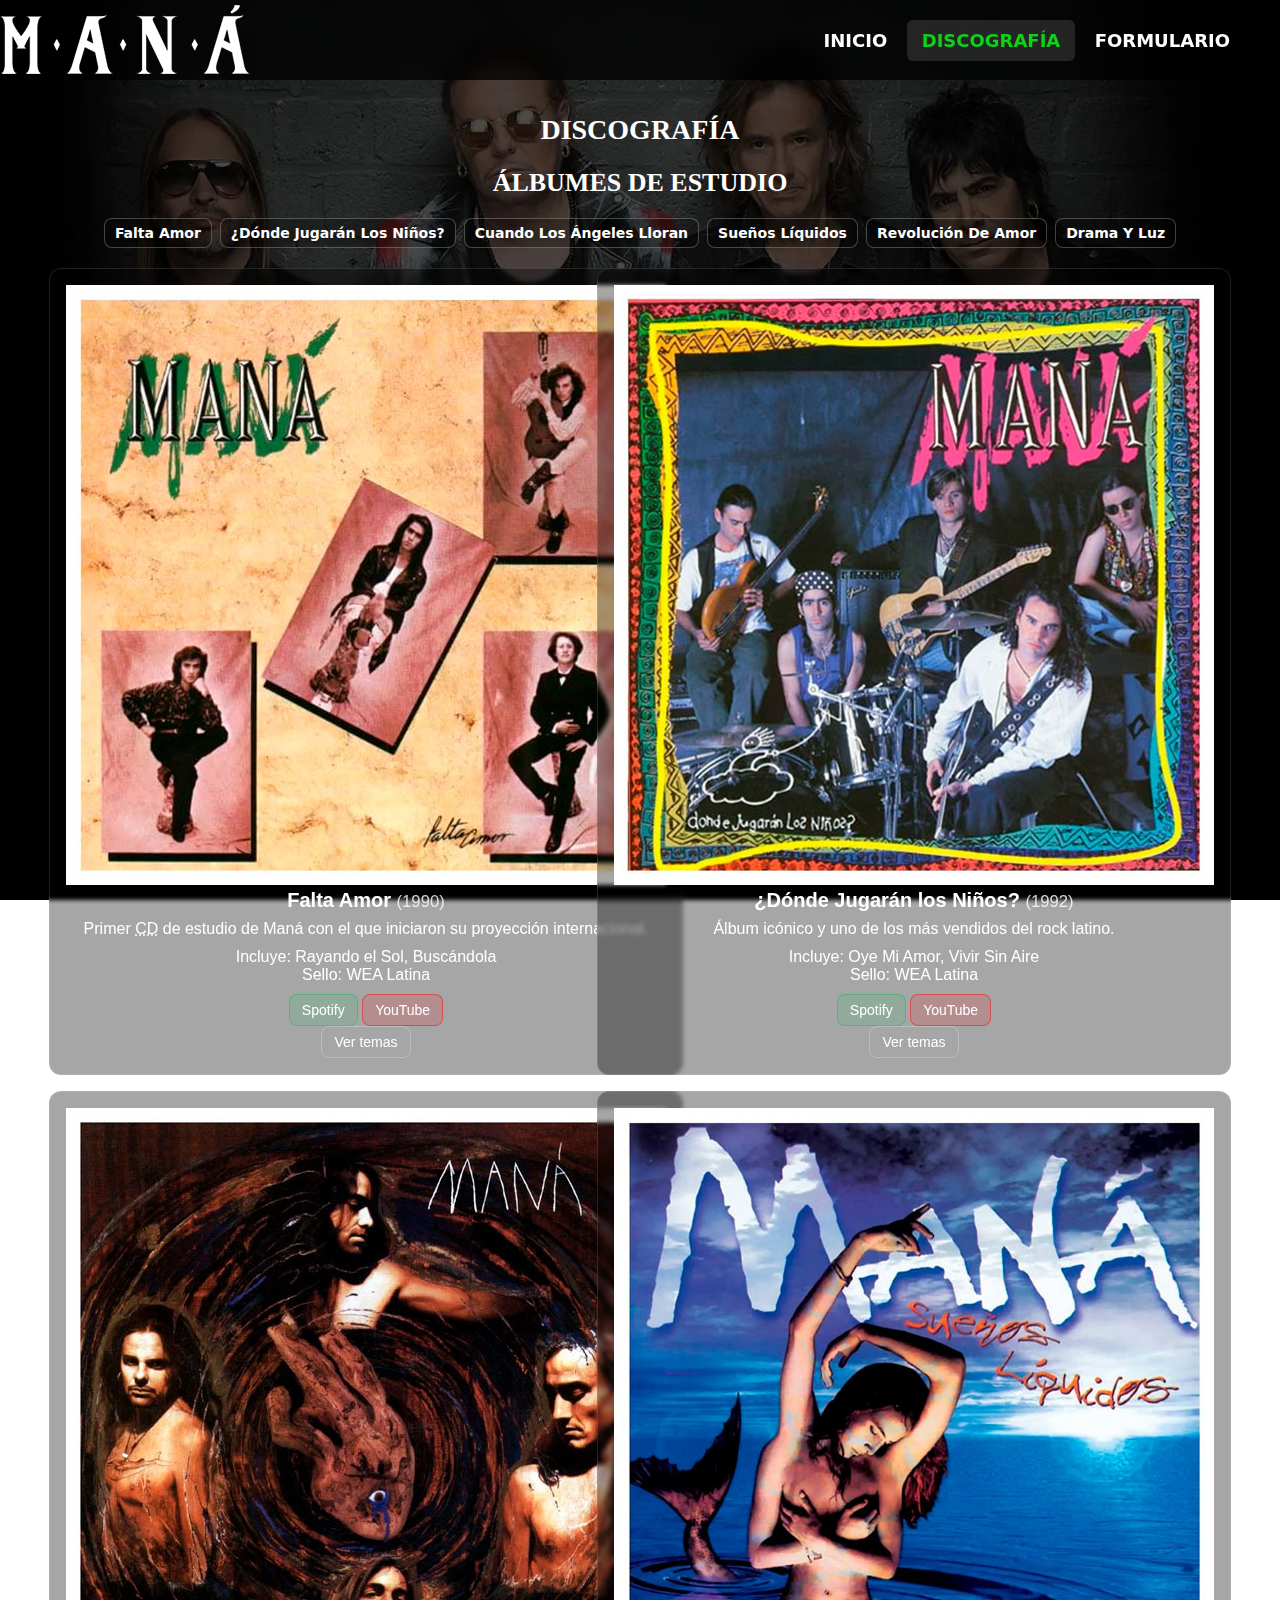
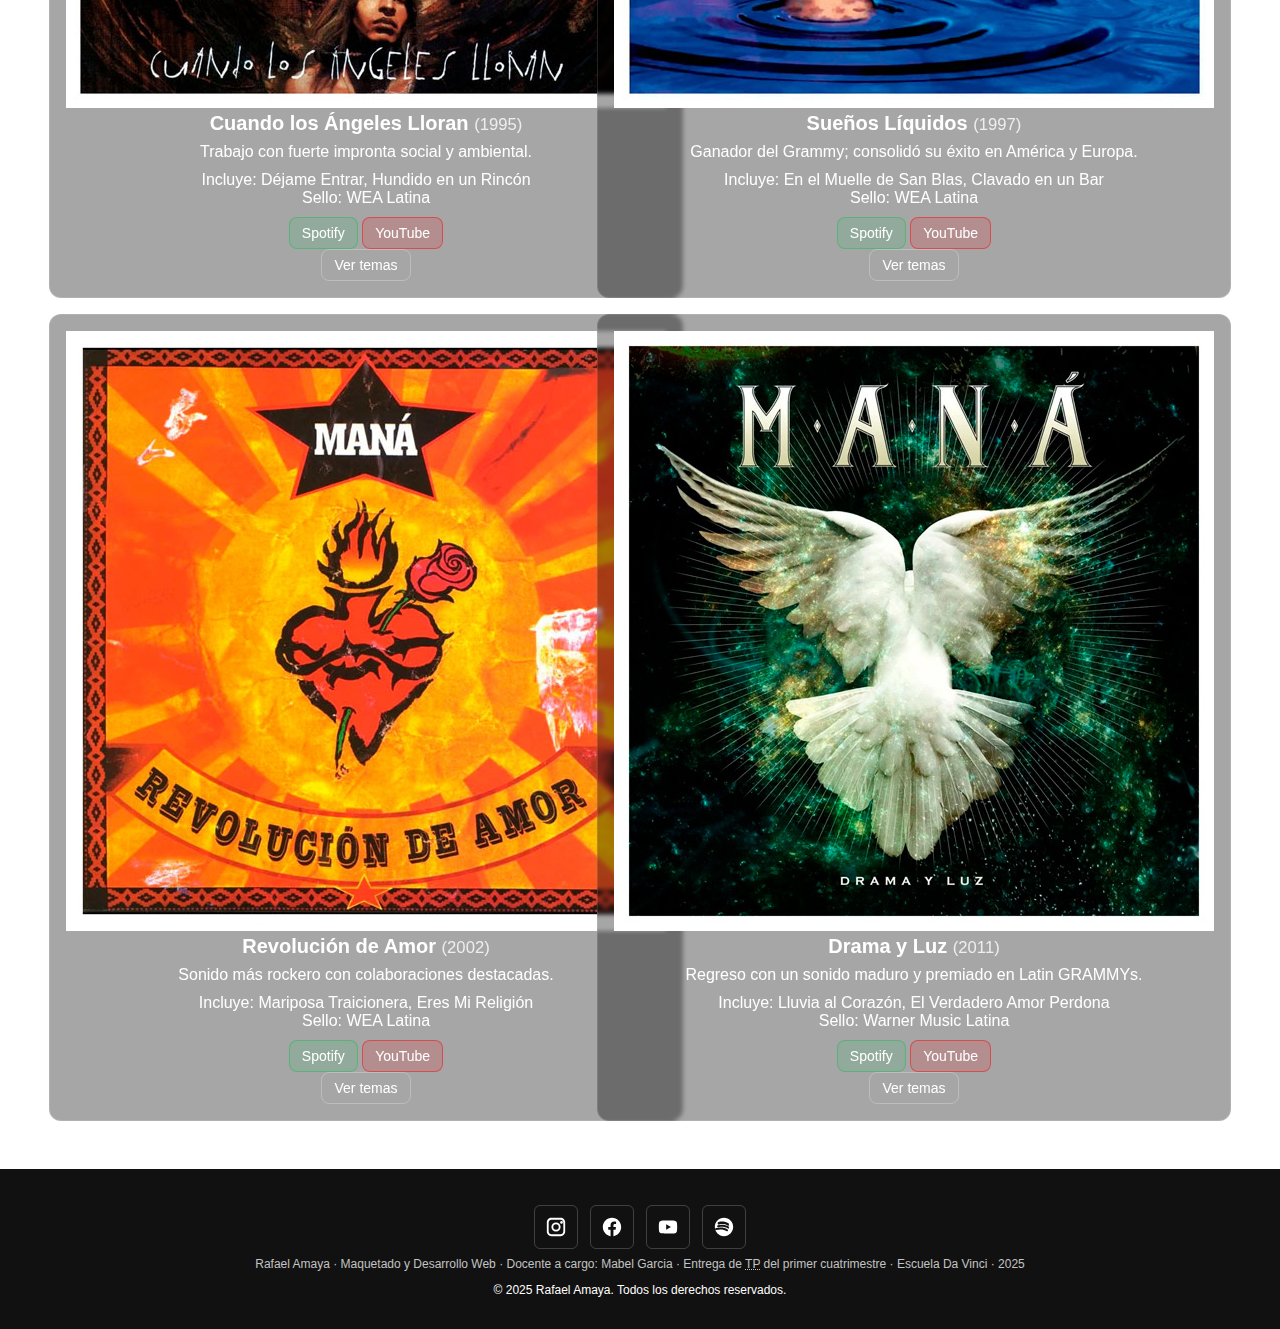
<file: discografia.html>
<!DOCTYPE html>
<html lang="es">
<head>
    <meta charset="UTF-8">
    <meta name="viewport" content="width=device-width, initial-scale=1.0">
    <title>Discografia</title>
    <meta name="description" content="Pagina web del grupo musical Mana">
    <link rel="stylesheet" href="./css/common.css">
    <link rel="stylesheet" href="./css/discografia.css">
</head>
<body>
    <header>
        <div class="header-container">
            <nav>
                <ul>
                    <li><a href="./index.html">Inicio</a></li>
                    <li><a href="./discografia.html" class="activo">Discografía</a></li>
                    <li><a href="./formulario.html">Formulario</a></li>
                </ul>
            </nav>
        </div>
    </header>

    <main>
        <h1 id="discografia">Discografía</h1>
        <h2>Álbumes de Estudio</h2>
        <nav class="album-nav">
            <ul class="album-index">
                <li><a href="#album-falta-amor">Falta Amor</a></li>
                <li><a href="#album-donde-juegan">¿Dónde Jugarán los Niños?</a></li>
                <li><a href="#album-angeles-lloran">Cuando los Ángeles Lloran</a></li>
                <li><a href="#album-suenos-liquidos">Sueños Líquidos</a></li>
                <li><a href="#album-revolucion-amor">Revolución de Amor</a></li>
                <li><a href="#album-drama-luz">Drama y Luz</a></li>
            </ul>
        </nav>
        <section>
            <ul class="album-grid">
                <li id="album-falta-amor" class="album">
                    <img class="cover album-falta-amor" src="./img/album-falta-amor.jpg" alt="Portada del álbum Falta Amor (1990)">
                    <h3>Falta Amor <small>(1990)</small></h3>
                    <p>Primer <abbr title="Compact Disc">CD</abbr> de estudio de Maná con el que iniciaron su proyección internacional.</p>
                    <ul class="album-data">
                        <li>Incluye: Rayando el Sol, Buscándola</li>
                        <li>Sello: WEA Latina</li>
                    </ul>
                    <div class="album-actions">
                        <a class="btn spotify-btn" href="https://open.spotify.com/intl-es/album/0umE2yr7H5jo91x7xhjoXY?si=R_65lCJiSHOYknq8fP4KTw&nd=1&dlsi=bbbb539ed2c140da" target="_blank">Spotify</a>
                        <a class="btn youtube-btn" href="https://www.youtube.com/playlist?list=OLAK5uy_k-JK-r_EQPkKPDevE1zjZx-q3kMqvYmSw" target="_blank">YouTube</a>
                    </div>
                    <a class="btn" href="#tracks-falta-amor">Ver temas</a>
                    <div id="tracks-falta-amor" class="tracklist-panel">
                        <ol class="tracklist-list">
                            <li>Gitana</li>
                            <li>Refrigerador</li>
                            <li>Rayando el Sol</li>
                            <li>Buscándola</li>
                            <li>Soledad</li>
                            <li>Falta Amor</li>
                            <li>Estoy agotado</li>
                            <li>Perdido en un Barco</li>
                            <li>La puerta Azul</li>
                            <li>Maeo</li>
                            <li>No me mires así</li>
                        </ol>
                        <a class="btn tracklist-close" href="#discografia">Cerrar</a>
                    </div>
                </li>
                <li id="album-donde-juegan" class="album">
                    <img class="cover album-donde-juegan" src="./img/album-donde-juegan.jpg" alt="Portada del álbum ¿Dónde Jugarán los Niños? (1992)">
                    <h3>¿Dónde Jugarán los Niños? <small>(1992)</small></h3>
                    <p>Álbum icónico y uno de los más vendidos del rock latino.</p>
                    <ul class="album-data">
                        <li> Incluye: Oye Mi Amor, Vivir Sin Aire</li>
                        <li> Sello: WEA Latina</li>
                    </ul>
                     <div class="album-actions">
                        <a class="btn spotify-btn" href="https://open.spotify.com/intl-es/album/2G0I22upYkTLYxfoAHiwBK?go=1&referral=labelaffiliate&utm_source=1101lBU8IInL&utm_medium=Warner_Mexico&utm_campaign=labelaffiliate&nd=1&dlsi=e29461da66db41ac" target="_blank">Spotify</a>
                        <a class="btn youtube-btn" href="https://music.youtube.com/playlist?list=OLAK5uy_neSwYIOt-O4Yn8-QZLSl6qUD-bOKqZ0KM" target="_blank">YouTube</a>
                    </div>                    
                    <a class="btn" href="#tracks-donde-juegan">Ver temas</a>
                    <div id="tracks-donde-juegan" class="tracklist-panel">
                        <ol class="tracklist-list">
                            <li>De pies a Cabeza</li>
                            <li>Oye Mi Amor</li>
                            <li>Cachito</li>
                            <li>Vivir Sin Aire</li>
                            <li>¿Dónde Jugarán los Niños?</li>
                            <li>El Desierto</li>
                            <li>La Chula</li>
                            <li>Como Te Deseo</li>
                            <li>Te Llore Un Rio</li>
                            <li>Como Diablos</li>
                            <li>Huele A Tristeza</li>
                            <li>Me Vale</li>
                        </ol>
                        <a class="btn tracklist-close" href="#discografia">Cerrar</a>
                    </div>
                </li>
                <li id="album-angeles-lloran" class="album">
                    <img class="cover album-angeles-lloran" src="./img/album-angeles-lloran.webp.jpg" alt="Portada del álbum Cuando los Ángeles Lloran (1995)">
                    <h3>Cuando los Ángeles Lloran <small>(1995)</small></h3>
                    <p>Trabajo con fuerte impronta social y ambiental.</p>
                    <ul class="album-data">
                        <li>Incluye: Déjame Entrar, Hundido en un Rincón</li>
                        <li>Sello: WEA Latina</li>
                    </ul>
                    <div class="album-actions">
                        <a class="btn spotify-btn" href="https://open.spotify.com/intl-es/album/4uhN5wRLcv9KRGcrUR8EQd?si=Jg1Yi-iBTpeg3yzCJUwmzA&nd=1&dlsi=fa4b8f7430de4145" target="_blank">Spotify</a>
                        <a class="btn youtube-btn" href="https://www.youtube.com/watch?v=BhGHLBG4IEw&list=OLAK5uy_mGR49s-7Qn2GP8WmVqId98JGku396LChE&index=2" target="_blank">YouTube</a>
                    </div>
                    <a class="btn" href="#tracks-angeles-lloran">Ver temas</a>
                    <div id="tracks-angeles-lloran" class="tracklist-panel">
                        <ol class="tracklist-list">
                            <li>Como Un Perro Enloquecido</li>
                            <li>Selva Negra</li>
                            <li>Hundido en un Rincón</li>
                            <li>El Reloj Cucu</li>
                            <li>Mis Ojos</li>
                            <li>Ana</li>
                            <li>Siembra el Amor</li>
                            <li>Cuando Los Ángeles Lloran</li>
                            <li>Déjame Entrar</li>
                            <li>No Ha Parado De Llover</li>
                            <li>Anifaz</li>
                            <li>El Borracho</li>
                        </ol>
                        <a class="btn tracklist-close" href="#album-angeles-lloran">Cerrar</a>
                    </div>
                </li>
                <li id="album-suenos-liquidos" class="album">
                    <img class="cover album-suenos-liquidos" src="./img/album-suenos-liquidos.jpg" alt="Portada del álbum Sueños Líquidos (1997)">
                    <h3>Sueños Líquidos <small>(1997)</small></h3>
                    <p>Ganador del Grammy; consolidó su éxito en América y Europa.</p>
                    <ul class="album-data">
                        <li>Incluye: En el Muelle de San Blas, Clavado en un Bar</li>
                        <li>Sello: WEA Latina</li>
                    </ul>
                    <div class="album-actions">
                        <a class="btn spotify-btn" href="https://open.spotify.com/intl-es/album/7ydFJUb1tmZPd6p4xIe10V?go=1&referral=labelaffiliate&utm_source=1011lBN3BvrT&utm_medium=Warner_Mexico&utm_campaign=labelaffiliate&nd=1&dlsi=24a4afdba6704fe7" target="_blank">Spotify</a>
                        <a class="btn youtube-btn" href="https://www.youtube.com/watch?v=UPKMVChfRHs&list=OLAK5uy_l12WtcKS3ehYyx6sWxhxThKZSG5lWPN7Y&index=2" target="_blank">YouTube</a>
                    </div>
                    <a class="btn" href="#tracks-suenos-liquidos">Ver temas</a>
                    <div id="tracks-suenos-liquidos" class="tracklist-panel">
                        <ol class="tracklist-list">
                            <li>Hechicera</li>
                            <li>Un Lobo Por Tu Amor</li>
                            <li>Como Dueles En Los Labios</li>
                            <li>Chaman</li>
                            <li>Tu Tienes Lo Que Quiero</li>
                            <li>Clavado en un Bar</li>
                            <li>Robame El Alma</li>
                            <li>En El Muelle De San Blas</li>
                            <li>La Sirena</li>
                            <li>Me Voy A Convertir En Un Ave</li>
                            <li>Como te Extraño Corazon</li>
                            <li>Amame Hasta Que Me Muera</li>
                        </ol>
                        <a class="btn tracklist-close" href="#album-suenos-liquidos">Cerrar</a>
                    </div>
                </li>
                <li id="album-revolucion-amor" class="album">
                    <img class="cover album-revolucion" src="./img/album-revolucion.jpg" alt="Portada del álbum Revolución de Amor (2002)">
                    <h3>Revolución de Amor <small>(2002)</small></h3>
                    <p>Sonido más rockero con colaboraciones destacadas.</p>
                    <ul class="album-data">
                        <li>Incluye: Mariposa Traicionera, Eres Mi Religión</li>
                        <li>Sello: WEA Latina</li>
                    </ul>
                     <div class="album-actions">
                        <a class="btn spotify-btn" href="https://open.spotify.com/intl-es/album/6HrRHewMLfZLSkwJyZgr3V?si=nVFJSlY3Rkm25uNxtByuRw&nd=1&dlsi=0d225cadf01c4c2b" target="_blank">Spotify</a>
                        <a class="btn youtube-btn" href="https://www.youtube.com/playlist?list=OLAK5uy_kH23SXMkvKP8JdPXE9EWtgQE6ZelGoATM" target="_blank">YouTube</a>
                    </div>
                    <a class="btn" href="#tracks-revolucion-amor">Ver temas</a>
                    <div id="tracks-revolucion-amor" class="tracklist-panel">
                        <ol class="tracklist-list">
                            <li>Justicia, Tierra y Libertad</li>
                            <li>Hay, Doctor</li>
                            <li>Fe</li>
                            <li>Sabanas Frias</li>
                            <li>Pobre Juan</li>
                            <li>¿Por Que Te Vas?</li>
                            <li>Mariposa Traicionera</li>
                            <li>Sin Tu Cariño</li>
                            <li>Eres Mi Religión</li>
                            <li>No Voy a Ser Tu Esclavo</li>
                            <li>Angel De Amor</li>
                            <li>Nada Que Perder</li>
                        </ol>
                        <a class="btn tracklist-close" href="#album-revolucion-amor">Cerrar</a>
                    </div>
                </li>
                <li id="album-drama-luz" class="album">
                    <img class="cover album-drama" src="./img/album-drama.jpg" alt="Portada del álbum Drama y Luz (2011)">
                    <h3>Drama y Luz <small>(2011)</small></h3>
                    <p>Regreso con un sonido maduro y premiado en Latin GRAMMYs.</p>
                    <ul class="album-data">
                        <li>Incluye: Lluvia al Corazón, El Verdadero Amor Perdona</li>
                        <li>Sello: Warner Music Latina</li>
                    </ul>
                    <div class="album-actions">
                        <a class="btn spotify-btn" href="https://open.spotify.com/intl-es/album/1sqgDb8MhdXgKAdGGLny9g?si=PHJX4PIeRJCEqpWC-vNOPQ&nd=1&dlsi=7e36741c355547a6" target="_blank">Spotify</a>
                        <a class="btn youtube-btn" href="https://www.youtube.com/playlist?list=OLAK5uy_m6z4ic3v8nvjYgPsPnnI0Zpnz2IVr5nPs" target="_blank">YouTube</a>
                    </div>
                    <a class="btn" href="#tracks-drama-luz">Ver temas</a>
                    <div id="tracks-drama-luz" class="tracklist-panel">
                        <ol class="tracklist-list">
                            <li>Lluvia Al Corazón</li>
                            <li>Amor Clandestino</li>
                            <li>Mi Reina Del Dolor</li>
                            <li>El Espejo</li>
                            <li>Sor Maria</li>
                            <li>Vuela Libre Paloma</li>
                            <li>No Te Rindas</li>
                            <li>Latinoamérica</li>
                            <li>El Dragón</li>
                            <li>El Verdadero Amor Perdona</li>
                            <li>Envenename</li>
                        </ol>
                        <a class="btn tracklist-close" href="#album-drama-luz">Cerrar</a>
                    </div>
                </li>
            </ul>
        </section>
    </main>

    <footer>
        <div class="footer-container">
            <div class="footer-social">
                <ul class="social-media-list">
                    <li class="social-media">
                        <a class="icon instagram" href="https://www.instagram.com/manaoficial" target="_blank" aria-label="Instagram">
                            <svg viewBox="0 0 24 24" aria-hidden="true" focusable="false" fill="currentColor"><path d="M7 2C4.243 2 2 4.243 2 7v10c0 2.757 2.243 5 5 5h10c2.757 0 5-2.243 5-5V7c0-2.757-2.243-5-5-5H7zm0 2h10c1.654 0 3 1.346 3 3v10c0 1.654-1.346 3-3 3H7c-1.654 0-3-1.346-3-3V7c0-1.654 1.346-3 3-3zm11 1.5a1.5 1.5 0 100 3 1.5 1.5 0 000-3zM12 7a5 5 0 100 10 5 5 0 000-10zm0 2a3 3 0 110 6 3 3 0 010-6z"/></svg>
                        </a>
                    </li>
                    <li class="social-media">
                        <a class="icon facebook" href="https://www.facebook.com/mana" target="_blank" aria-label="Facebook">
                            <svg viewBox="0 0 24 24" aria-hidden="true" focusable="false" fill="currentColor"><path d="M22 12.073C22 6.505 17.523 2 12 2S2 6.505 2 12.073C2 17.09 5.657 21.245 10.438 22v-6.99H7.898v-2.937h2.54V9.845c0-2.506 1.492-3.89 3.777-3.89 1.094 0 2.238.196 2.238.196v2.47h-1.26c-1.242 0-1.63.771-1.63 1.562v1.873h2.773l-.443 2.937h-2.33V22C18.343 21.245 22 17.09 22 12.073z"/></svg>
                        </a>
                    </li>
                    <li class="social-media">
                        <a class="icon youtube" href="https://www.youtube.com/user/OficialMana" target="_blank" aria-label="YouTube">
                            <svg viewBox="0 0 24 24" aria-hidden="true" focusable="false" fill="currentColor"><path d="M21.8 8s-.2-1.4-.8-2c-.8-.8-1.7-.8-2.1-.9C15.9 5 12 5 12 5s-3.9 0-6.9.1c-.4 0-1.3.1-2.1.9-.6.6-.8 2-.8 2S2 9.6 2 11.3v1.3C2 14.4 2.2 16 2.2 16s.2 1.4.8 2c.8.8 1.9.8 2.4.9 1.8.2 6.6.2 6.6.2s3.9 0 6.9-.1c.4 0 1.3-.1 2.1-.9.6-.6.8-2 .8-2s.2-1.6.2-3.3v-1.3C22 9.6 21.8 8 21.8 8zM10 15V9l5.2 3L10 15z"/></svg>
                        </a>
                    </li>
                    <li class="social-media">
                        <a class="icon spotify" href="https://open.spotify.com/" target="_blank" aria-label="Spotify">
                            <svg viewBox="0 0 24 24" aria-hidden="true" focusable="false" fill="currentColor"><path d="M12 2C6.48 2 2 6.48 2 12s4.48 10 10 10 10-4.48 10-10S17.52 2 12 2zm4.47 14.2a1 1 0 01-1.37.33c-3.15-1.93-7.12-2.37-11.78-1.29a1 1 0 01-.45-1.95c5.1-1.17 9.53-.67 13.04 1.4.47.29.62.9.33 1.37zm1.2-3.12a1.2 1.2 0 01-1.64.4c-2.7-1.63-6.82-2.1-10-1.14a1.2 1.2 0 01-.68-2.3c3.8-1.11 8.45-.58 11.6 1.31.57.34.75 1.08.4 1.64zm.13-3.23a1.4 1.4 0 01-1.9.46c-2.44-1.45-6.17-1.88-9.04-1.03a1.4 1.4 0 01-.78-2.69c3.5-1.02 7.77-.53 10.7 1.2.66.39.87 1.24.46 1.9z"/></svg>
                        </a>
                    </li>
                </ul>
            </div>
            <p class="site-info">Rafael Amaya · Maquetado y Desarrollo Web · Docente a cargo: <span class="docente">Mabel Garcia</span> · Entrega de <abbr title="Trabajo Práctico">TP</abbr> del primer cuatrimestre · Escuela Da Vinci · 2025</p>
            <p class="footer-rights">&copy; 2025 Rafael Amaya. Todos los derechos reservados.</p>
        </div>
    </footer>
</body>
</html>
</file>
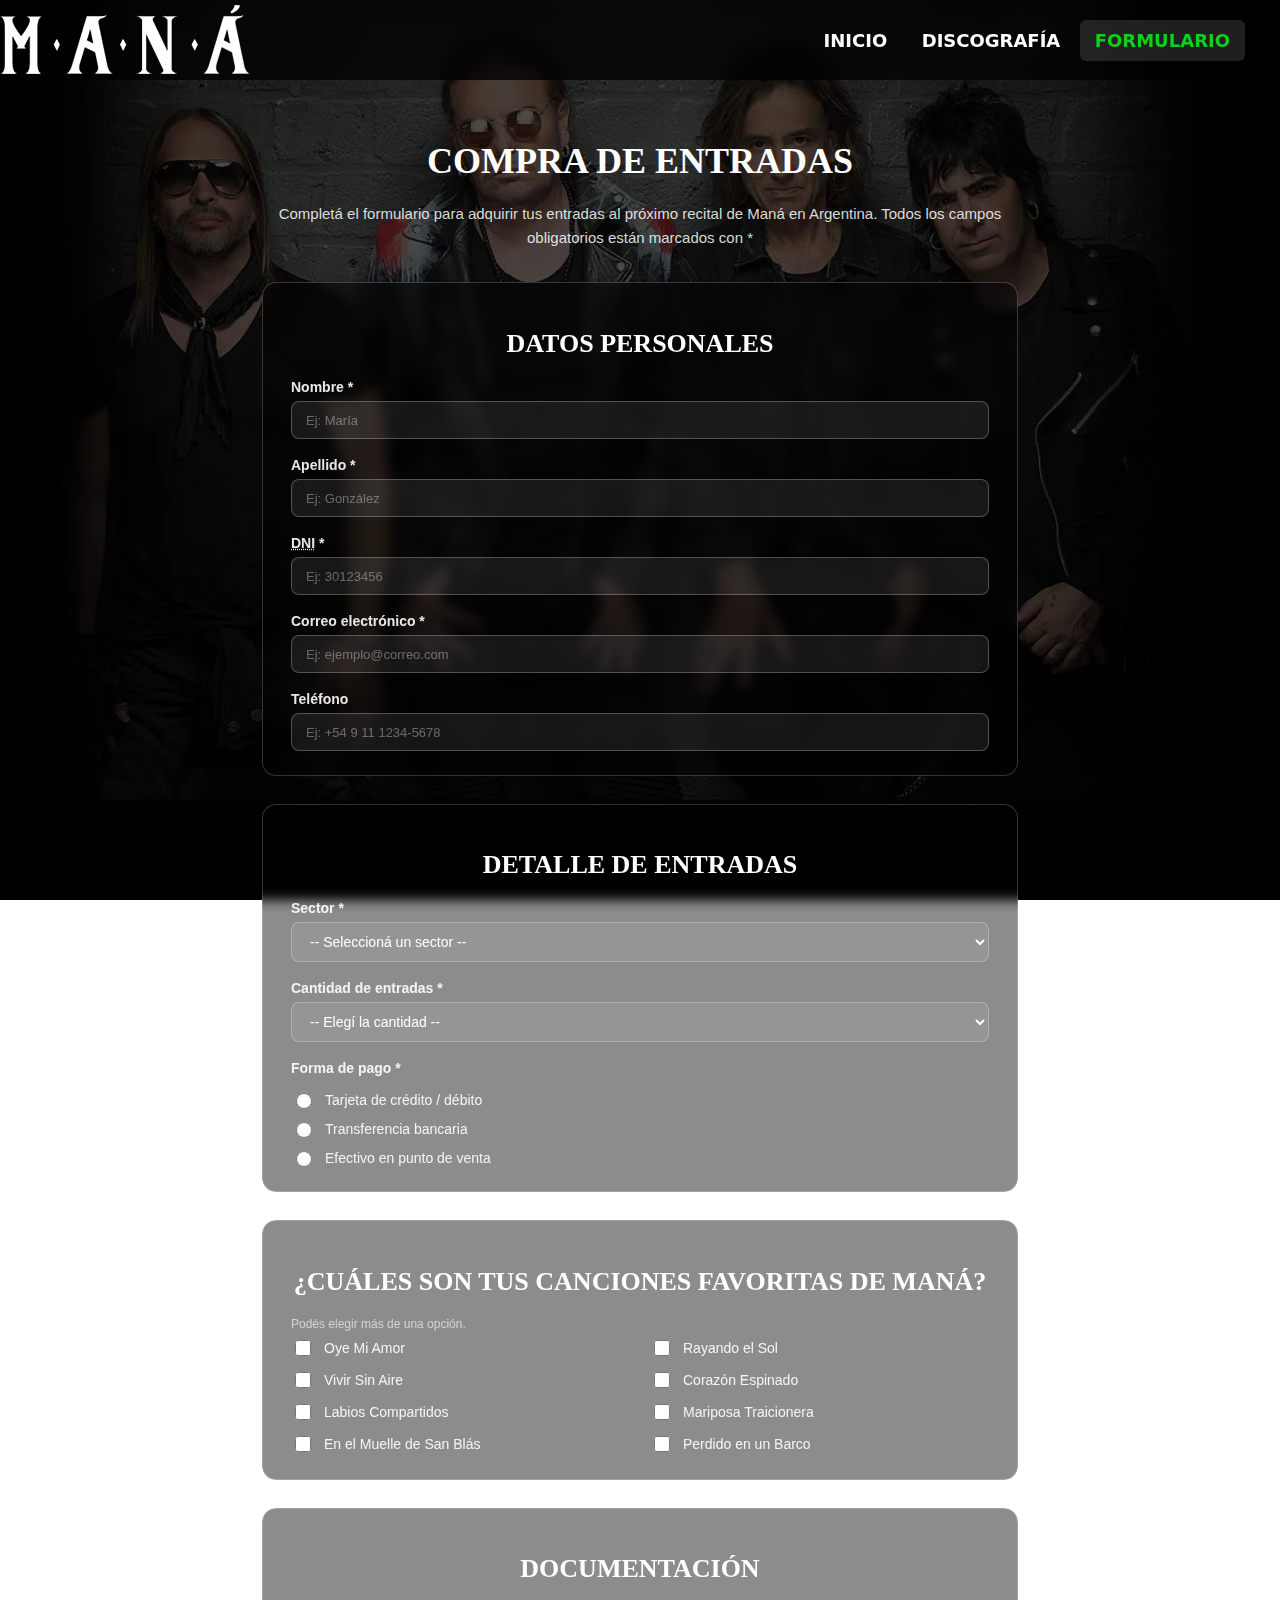
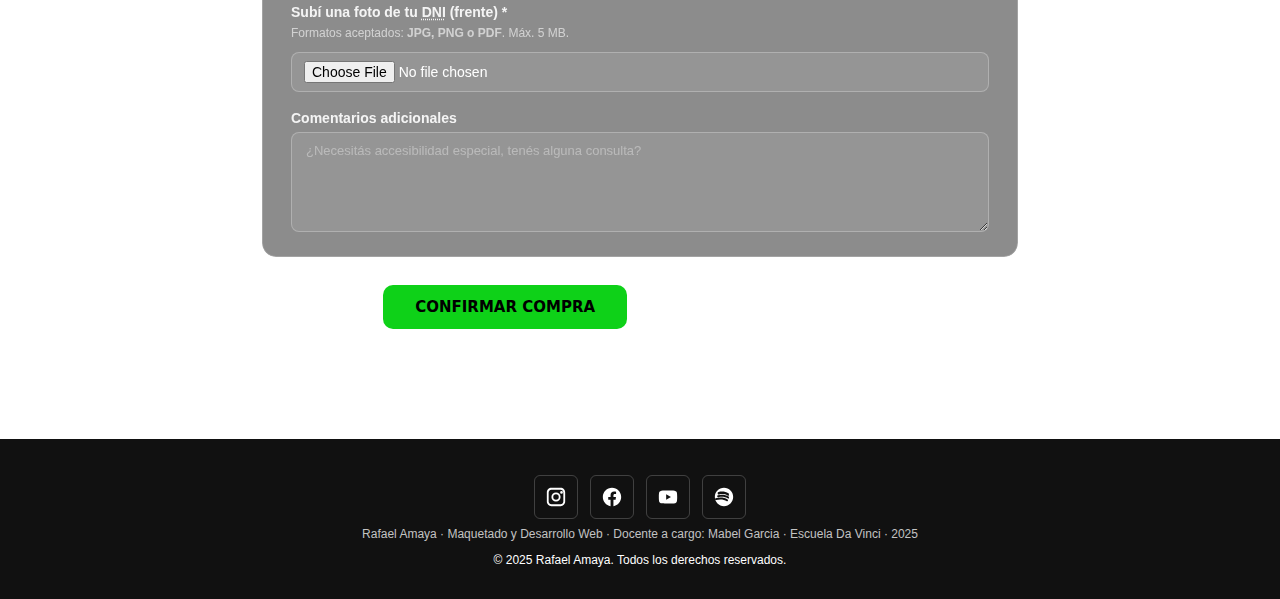
<file: formulario.html>
<!DOCTYPE html>
<html lang="es">

<head>
    <meta charset="UTF-8">
    <meta name="viewport" content="width=device-width, initial-scale=1.0">
    <title>Compra de Entradas — Maná</title>
    <meta name="description" content="Comprá tus entradas para el próximo recital de Maná en Argentina.">
    <link rel="stylesheet" href="./css/common.css">
    <link rel="stylesheet" href="./css/formulario.css">
</head>

<body>
    <header>
        <div class="header-container">
            <nav>
                <ul>
                    <li><a href="./index.html">Inicio</a></li>
                    <li><a href="./discografia.html">Discografía</a></li>
                    <li><a href="./formulario.html" class="activo">Formulario</a></li>
                </ul>
            </nav>
        </div>
    </header>

    <main>
        <h1>Compra de Entradas</h1>
        <p class="subtitulo">
            Completá el formulario para adquirir tus entradas al próximo recital de
            Maná en Argentina. Todos los campos obligatorios están marcados con *
        </p>

        <form action="./gracias.html" method="get" enctype="multipart/form-data" novalidate>

            <!-- DATOS PERSONALES -->
            <fieldset>
                <h2>Datos personales</h2>

                <div class="campo">
                    <label for="nombre">Nombre *</label>
                    <input type="text" id="nombre" name="nombre" required
                           placeholder="Ej: María" autocomplete="given-name">
                </div>

                <div class="campo">
                    <label for="apellido">Apellido *</label>
                    <input type="text" id="apellido" name="apellido" required
                           placeholder="Ej: González" autocomplete="family-name">
                </div>

                <div class="campo">
                    <label for="dni"><abbr title="Documento Nacional de Identidad">DNI</abbr> *</label>
                    <input type="text" id="dni" name="dni" required
                           placeholder="Ej: 30123456" pattern="[0-9]{7,8}"
                           title="Ingresá tu DNI sin puntos (7 u 8 dígitos)">
                </div>

                <div class="campo">
                    <label for="email">Correo electrónico *</label>
                    <input type="email" id="email" name="email" required
                           placeholder="Ej: ejemplo@correo.com" autocomplete="email">
                </div>

                <div class="campo">
                    <label for="telefono">Teléfono</label>
                    <input type="tel" id="telefono" name="telefono"
                           placeholder="Ej: +54 9 11 1234-5678" autocomplete="tel">
                </div>
            </fieldset>

            <!-- ENTRADAS -->
            <fieldset>
                <h2>Detalle de entradas</h2>

                <div class="campo">
                    <label for="sector">Sector *</label>
                    <select id="sector" name="sector" required>
                        <option value="">-- Seleccioná un sector --</option>
                        <option value="campo">Campo — $45.000</option>
                        <option value="platea-baja">Platea baja — $62.000</option>
                        <option value="platea-alta">Platea alta — $38.000</option>
                        <option value="vip">VIP — $120.000</option>
                    </select>
                </div>

                <div class="campo">
                    <label for="cantidad">Cantidad de entradas *</label>
                    <select id="cantidad" name="cantidad" required>
                        <option value="">-- Elegí la cantidad --</option>
                        <option value="1">1 entrada</option>
                        <option value="2">2 entradas</option>
                        <option value="3">3 entradas</option>
                        <option value="4">4 entradas</option>
                    </select>
                </div>

                <div class="campo">
                    <p class="label-group">Forma de pago *</p>
                    <div class="opciones-radio">
                        <label>
                            <input type="radio" name="pago" value="tarjeta" required>
                            Tarjeta de crédito / débito
                        </label>
                        <label>
                            <input type="radio" name="pago" value="transferencia">
                            Transferencia bancaria
                        </label>
                        <label>
                            <input type="radio" name="pago" value="efectivo">
                            Efectivo en punto de venta
                        </label>
                    </div>
                </div>
            </fieldset>

            <!-- CANCIONES FAVORITAS (selección múltiple) -->
            <fieldset>
                <h2>¿Cuáles son tus canciones favoritas de Maná?</h2>
                <p class="hint">Podés elegir más de una opción.</p>

                <div class="opciones-check">
                    <label>
                        <input type="checkbox" name="canciones" value="oye-mi-amor">
                        Oye Mi Amor
                    </label>
                    <label>
                        <input type="checkbox" name="canciones" value="rayando-el-sol">
                        Rayando el Sol
                    </label>
                    <label>
                        <input type="checkbox" name="canciones" value="vivir-sin-aire">
                        Vivir Sin Aire
                    </label>
                    <label>
                        <input type="checkbox" name="canciones" value="corazon-espinado">
                        Corazón Espinado
                    </label>
                    <label>
                        <input type="checkbox" name="canciones" value="labios-compartidos">
                        Labios Compartidos
                    </label>
                    <label>
                        <input type="checkbox" name="canciones" value="mariposa-traicionera">
                        Mariposa Traicionera
                    </label>
                    <label>
                        <input type="checkbox" name="canciones" value="en-el-muelle-de-san-blas">
                        En el Muelle de San Blás
                    </label>
                    <label>
                        <input type="checkbox" name="canciones" value="perdido-en-un-barco">
                        Perdido en un Barco
                    </label>
                </div>
            </fieldset>

            <!-- COMPROBANTE -->
            <fieldset>
                <h2>Documentación</h2>

                <div class="campo">
                    <label>Subí una foto de tu <abbr title="Documento Nacional de Identidad">DNI</abbr> (frente) *</label>
                    <p class="hint">Formatos aceptados: <strong>JPG, PNG o PDF</strong>. Máx. 5 MB.</p>
                    <input type="file" id="comprobante" name="comprobante" required
                           accept=".jpg,.jpeg,.png,.pdf">
                </div>

                <div class="campo">
                    <label for="comentarios">Comentarios adicionales</label>
                    <textarea id="comentarios" name="comentarios" rows="4"
                              placeholder="¿Necesitás accesibilidad especial, tenés alguna consulta?"></textarea>
                </div>
            </fieldset>

            <div class="form-acciones">
                <button type="submit" class="btn-submit">Confirmar compra</button>
                <button type="reset" class="btn-reset">Limpiar formulario</button>
            </div>

        </form>
    </main>

    <footer>
        <div class="footer-container">
            <div class="footer-social">
                <ul class="social-media-list">
                    <li class="social-media">
                        <a class="icon instagram" href="https://www.instagram.com/manaoficial" target="_blank" aria-label="Instagram">
                            <svg viewBox="0 0 24 24" aria-hidden="true" focusable="false" fill="currentColor"><path d="M7 2C4.243 2 2 4.243 2 7v10c0 2.757 2.243 5 5 5h10c2.757 0 5-2.243 5-5V7c0-2.757-2.243-5-5-5H7zm0 2h10c1.654 0 3 1.346 3 3v10c0 1.654-1.346 3-3 3H7c-1.654 0-3-1.346-3-3V7c0-1.654 1.346-3 3-3zm11 1.5a1.5 1.5 0 100 3 1.5 1.5 0 000-3zM12 7a5 5 0 100 10 5 5 0 000-10zm0 2a3 3 0 110 6 3 3 0 010-6z"/></svg>
                        </a>
                    </li>
                    <li class="social-media">
                        <a class="icon facebook" href="https://www.facebook.com/mana" target="_blank" aria-label="Facebook">
                            <svg viewBox="0 0 24 24" aria-hidden="true" focusable="false" fill="currentColor"><path d="M22 12.073C22 6.505 17.523 2 12 2S2 6.505 2 12.073C2 17.09 5.657 21.245 10.438 22v-6.99H7.898v-2.937h2.54V9.845c0-2.506 1.492-3.89 3.777-3.89 1.094 0 2.238.196 2.238.196v2.47h-1.26c-1.242 0-1.63.771-1.63 1.562v1.873h2.773l-.443 2.937h-2.33V22C18.343 21.245 22 17.09 22 12.073z"/></svg>
                        </a>
                    </li>
                    <li class="social-media">
                        <a class="icon youtube" href="https://www.youtube.com/user/OficialMana" target="_blank" aria-label="YouTube">
                            <svg viewBox="0 0 24 24" aria-hidden="true" focusable="false" fill="currentColor"><path d="M21.8 8s-.2-1.4-.8-2c-.8-.8-1.7-.8-2.1-.9C15.9 5 12 5 12 5s-3.9 0-6.9.1c-.4 0-1.3.1-2.1.9-.6.6-.8 2-.8 2S2 9.6 2 11.3v1.3C2 14.4 2.2 16 2.2 16s.2 1.4.8 2c.8.8 1.9.8 2.4.9 1.8.2 6.6.2 6.6.2s3.9 0 6.9-.1c.4 0 1.3-.1 2.1-.9.6-.6.8-2 .8-2s.2-1.6.2-3.3v-1.3C22 9.6 21.8 8 21.8 8zM10 15V9l5.2 3L10 15z"/></svg>
                        </a>
                    </li>
                    <li class="social-media">
                        <a class="icon spotify" href="https://open.spotify.com/" target="_blank" aria-label="Spotify">
                            <svg viewBox="0 0 24 24" aria-hidden="true" focusable="false" fill="currentColor"><path d="M12 2C6.48 2 2 6.48 2 12s4.48 10 10 10 10-4.48 10-10S17.52 2 12 2zm4.47 14.2a1 1 0 01-1.37.33c-3.15-1.93-7.12-2.37-11.78-1.29a1 1 0 01-.45-1.95c5.1-1.17 9.53-.67 13.04 1.4.47.29.62.9.33 1.37zm1.2-3.12a1.2 1.2 0 01-1.64.4c-2.7-1.63-6.82-2.1-10-1.14a1.2 1.2 0 01-.68-2.3c3.8-1.11 8.45-.58 11.6 1.31.57.34.75 1.08.4 1.64zm.13-3.23a1.4 1.4 0 01-1.9.46c-2.44-1.45-6.17-1.88-9.04-1.03a1.4 1.4 0 01-.78-2.69c3.5-1.02 7.77-.53 10.7 1.2.66.39.87 1.24.46 1.9z"/></svg>
                        </a>
                    </li>
                </ul>
            </div>
            <p class="site-info">Rafael Amaya · Maquetado y Desarrollo Web · Docente a cargo: <span class="docente">Mabel Garcia</span> · Escuela Da Vinci · 2025</p>
            <p class="footer-rights">&copy; 2025 Rafael Amaya. Todos los derechos reservados.</p>
        </div>
    </footer>

</body>
</html>
</file>
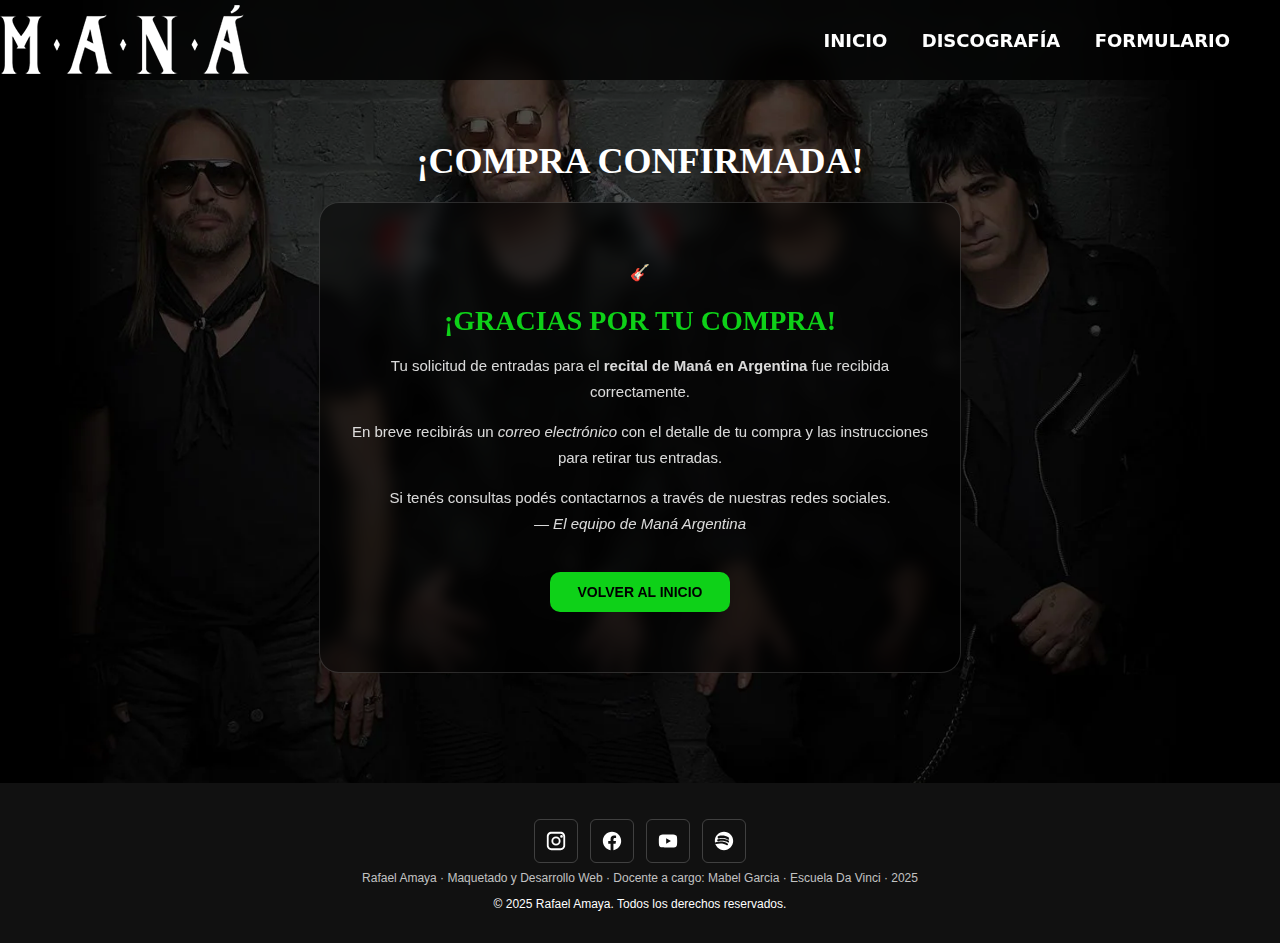
<file: gracias.html>
<!DOCTYPE html>
<html lang="es">

<head>
    <meta charset="UTF-8">
    <meta name="viewport" content="width=device-width, initial-scale=1.0">
    <title>¡Gracias por tu compra! — Maná</title>
    <meta name="description" content="Confirmación de compra de entradas para el recital de Maná.">
    <link rel="stylesheet" href="./css/common.css">
    <link rel="stylesheet" href="./css/gracias.css">
</head>

<body>
    <header>
        <div class="header-container">
            <nav>
                <ul>
                    <li><a href="./index.html">Inicio</a></li>
                    <li><a href="./discografia.html">Discografía</a></li>
                    <li><a href="./formulario.html">Formulario</a></li>
                </ul>
            </nav>
        </div>
    </header>

    <main>
        <h1>¡Compra confirmada!</h1>

        <section class="gracias-contenedor">
            <div class="gracias-icono" aria-hidden="true">🎸</div>
            <h2>¡Gracias por tu compra!</h2>
            <p>
                Tu solicitud de entradas para el <strong>recital de Maná en Argentina</strong>
                fue recibida correctamente.
            </p>
            <p>
                En breve recibirás un <em>correo electrónico</em> con el detalle de tu compra
                y las instrucciones para retirar tus entradas.
            </p>
            <p>
                Si tenés consultas podés contactarnos a través de nuestras redes sociales.
                <br>
                <cite>— El equipo de Maná Argentina</cite>
            </p>
            <a href="./index.html" class="btn-volver">Volver al inicio</a>
        </section>
    </main>

    <footer>
        <div class="footer-container">
            <div class="footer-social">
                <ul class="social-media-list">
                    <li class="social-media">
                        <a class="icon instagram" href="https://www.instagram.com/manaoficial" target="_blank" aria-label="Instagram">
                            <svg viewBox="0 0 24 24" aria-hidden="true" focusable="false" fill="currentColor"><path d="M7 2C4.243 2 2 4.243 2 7v10c0 2.757 2.243 5 5 5h10c2.757 0 5-2.243 5-5V7c0-2.757-2.243-5-5-5H7zm0 2h10c1.654 0 3 1.346 3 3v10c0 1.654-1.346 3-3 3H7c-1.654 0-3-1.346-3-3V7c0-1.654 1.346-3 3-3zm11 1.5a1.5 1.5 0 100 3 1.5 1.5 0 000-3zM12 7a5 5 0 100 10 5 5 0 000-10zm0 2a3 3 0 110 6 3 3 0 010-6z"/></svg>
                        </a>
                    </li>
                    <li class="social-media">
                        <a class="icon facebook" href="https://www.facebook.com/mana" target="_blank" aria-label="Facebook">
                            <svg viewBox="0 0 24 24" aria-hidden="true" focusable="false" fill="currentColor"><path d="M22 12.073C22 6.505 17.523 2 12 2S2 6.505 2 12.073C2 17.09 5.657 21.245 10.438 22v-6.99H7.898v-2.937h2.54V9.845c0-2.506 1.492-3.89 3.777-3.89 1.094 0 2.238.196 2.238.196v2.47h-1.26c-1.242 0-1.63.771-1.63 1.562v1.873h2.773l-.443 2.937h-2.33V22C18.343 21.245 22 17.09 22 12.073z"/></svg>
                        </a>
                    </li>
                    <li class="social-media">
                        <a class="icon youtube" href="https://www.youtube.com/user/OficialMana" target="_blank" aria-label="YouTube">
                            <svg viewBox="0 0 24 24" aria-hidden="true" focusable="false" fill="currentColor"><path d="M21.8 8s-.2-1.4-.8-2c-.8-.8-1.7-.8-2.1-.9C15.9 5 12 5 12 5s-3.9 0-6.9.1c-.4 0-1.3.1-2.1.9-.6.6-.8 2-.8 2S2 9.6 2 11.3v1.3C2 14.4 2.2 16 2.2 16s.2 1.4.8 2c.8.8 1.9.8 2.4.9 1.8.2 6.6.2 6.6.2s3.9 0 6.9-.1c.4 0 1.3-.1 2.1-.9.6-.6.8-2 .8-2s.2-1.6.2-3.3v-1.3C22 9.6 21.8 8 21.8 8zM10 15V9l5.2 3L10 15z"/></svg>
                        </a>
                    </li>
                    <li class="social-media">
                        <a class="icon spotify" href="https://open.spotify.com/" target="_blank" aria-label="Spotify">
                            <svg viewBox="0 0 24 24" aria-hidden="true" focusable="false" fill="currentColor"><path d="M12 2C6.48 2 2 6.48 2 12s4.48 10 10 10 10-4.48 10-10S17.52 2 12 2zm4.47 14.2a1 1 0 01-1.37.33c-3.15-1.93-7.12-2.37-11.78-1.29a1 1 0 01-.45-1.95c5.1-1.17 9.53-.67 13.04 1.4.47.29.62.9.33 1.37zm1.2-3.12a1.2 1.2 0 01-1.64.4c-2.7-1.63-6.82-2.1-10-1.14a1.2 1.2 0 01-.68-2.3c3.8-1.11 8.45-.58 11.6 1.31.57.34.75 1.08.4 1.64zm.13-3.23a1.4 1.4 0 01-1.9.46c-2.44-1.45-6.17-1.88-9.04-1.03a1.4 1.4 0 01-.78-2.69c3.5-1.02 7.77-.53 10.7 1.2.66.39.87 1.24.46 1.9z"/></svg>
                        </a>
                    </li>
                </ul>
            </div>
            <p class="site-info">Rafael Amaya · Maquetado y Desarrollo Web · Docente a cargo: <span class="docente">Mabel Garcia</span> · Escuela Da Vinci · 2025</p>
            <p class="footer-rights">&copy; 2025 Rafael Amaya. Todos los derechos reservados.</p>
        </div>
    </footer>

</body>
</html>
</file>
<file: css/common.css>
/* ---------------------------------------------BASE ---------------------------------------------*/
html {
  scroll-behavior: smooth;
}

body {
  font-family: Arial, sans-serif;
  background: fixed url("../img/bio-bg.webp") no-repeat center center / cover;
  margin: 0;
  padding: 0;
  color: white;
}

/* ---------------------------------------------HEADER & NAV ---------------------------------------------*/
header {
  position: sticky;
  top: 0;
  z-index: 100;
  background: rgba(0, 0, 0, 0.75);
  backdrop-filter: blur(8px);
}

header .header-container {
  display: flex;
  align-items: center;
  justify-content: flex-end;
  padding: 0 35px;
  height: 80px;
  background: url("../img/logo-w-opt.webp") no-repeat left center;
  /* background-size: auto 55px; */
}

nav ul {
  padding: 0;
  margin: 0;
  list-style: none;
}

nav ul li {
  display: inline-block;
}

nav ul li a {
  font-family: "system-ui", sans-serif;
  font-size: 18px;
  text-decoration: none;
  text-transform: uppercase;
  color: white;
  font-weight: bold;
  padding: 10px 15px;
  border-radius: 6px;
  transition: color .2s ease, background-color .2s ease, transform .2s ease;
}

nav ul li a:hover,
nav ul li a.activo {
  background-color: rgba(255, 255, 255, 0.12);
  color: #0ed118;
  transform: translateY(-1px);
}

/* ---------------------------------------------FOOTER ---------------------------------------------*/
footer {
  text-align: center;
  justify-items: center;
  background-color: #111;
  color: white;
}

.footer-container {
  border-radius: 20px;
  padding: 20px;
}

.footer-social {
  margin: 16px auto 8px;
}

.social-media-list {
  list-style: none;
  padding: 0;
  margin: 0;
  display: inline-flex;
  gap: 12px;
}

.social-media-list .social-media a {
  display: inline-block;
  padding: 8px 12px;
  color: #fff;
  text-decoration: none;
  border: 1px solid rgba(255, 255, 255, .2);
  border-radius: 6px;
  transition: background-color .2s ease, color .2s ease, transform .2s ease;
}

.social-media-list .social-media a.icon {
  display: inline-flex;
  align-items: center;
  justify-content: center;
  width: 42px;
  height: 42px;
  padding: 0;
}

.social-media-list .social-media a.icon svg {
  width: 22px;
  height: 22px;
}

.social-media-list .social-media a.instagram:hover { color: #E4405F; }
.social-media-list .social-media a.facebook:hover  { color: #1877F2; }
.social-media-list .social-media a.youtube:hover   { color: #FF0000; }
.social-media-list .social-media a.spotify:hover   { color: #1DB954; transform: translateY(-1px); }

.site-info {
  margin: 8px 0 4px;
  font-size: 12px;
  color: rgba(255, 255, 255, 0.75);
}

.footer-rights {
  font-size: 12px;
}

/* ---------------------------------------------TIPOGRAFÍA COMÚN ---------------------------------------------*/
h1 {
  font-family: 'Merriweather', serif;
  font-size: 36px;
  color: white;
  margin: 0 0 20px;
  padding-top: 10px;
  text-transform: uppercase;
  text-align: center;
}

h2 {
  font-family: 'Merriweather', serif;
  font-size: 26px;
  text-align: center;
  margin-bottom: 20px;
  text-transform: uppercase;
}

/* ---------------------------------------------RESPONSIVE ---------------------------------------------*/
@media (max-width: 480px) {
  header .header-container {
    flex-direction: column;
    height: auto;
    padding: 10px 16px;
    background-size: auto 40px;
    background-position: center top 10px;
    padding-top: 56px;
  }

  nav ul {
    display: flex;
    flex-wrap: wrap;
    justify-content: center;
    gap: 4px;
    padding-bottom: 8px;
  }

  nav ul li a {
    font-size: 13px;
    padding: 7px 10px;
  }
}

@media (min-width: 481px) and (max-width: 960px) {
  header .header-container {
    height: auto;
    padding: 14px 24px;
    background-size: auto 45px;
    background-position: left 16px center;
  }

  nav ul li a {
    font-size: 15px;
    padding: 8px 11px;
  }
}
</file>
<file: css/discografia.css>
/* ---------------------------------------------MAIN ---------------------------------------------*/
main {
    padding: 24px 100px 48px;
}

h1 {
    margin: 0;
    font-size: 28px;
    font-weight: bold;
    text-align: center;
    text-transform: uppercase;
}

/* Índice de álbumes */
.album-nav {
    margin: 12px 0 20px;
}

.album-index {
    list-style: none;
    margin: 0;
    padding: 0;
    display: flex;
    flex-wrap: wrap;
    gap: 8px;
    justify-content: center;
}

.album-index a {
    display: inline-block;
    padding: 6px 10px;
    border-radius: 8px;
    text-decoration: none;
    color: #fff;
    border: 1px solid rgba(255, 255, 255, 0.25);
    background: rgba(0, 0, 0, 0.25);
    transition: background-color .2s ease, color .2s ease, transform .2s ease, border-color .2s ease;
    font-size: 14px;
    text-transform: capitalize;
}

.album-index a:hover {
    background: rgba(255, 255, 255, 0.12);
    border-color: rgba(255, 255, 255, 0.45);
    transform: translateY(-1px);
}

.album-grid {
    list-style: none;
    padding: 0;
    margin: 0;
    display: grid;
    grid-template-columns: repeat(2, minmax(0, 1fr));
    gap: 16px;
    justify-items: center;
}

.album {
    background: rgba(0, 0, 0, 0.35);
    border: 1px solid rgba(255, 255, 255, 0.12);
    border-radius: 12px;
    padding: 16px;
    backdrop-filter: blur(2px);
    text-align: center;
}

.album h3 {
    margin: 0 0 8px;
    font-size: 20px;
}

.album h3 small {
    font-weight: normal;
    opacity: 0.8;
}

.album p {
    margin: 0 0 10px;
}

.album-data {
    list-style: none;
    margin: 0;
    padding: 0;
}

/* Hover tarjetas y zoom de portada */
.album {
    transition: transform .2s;
}

.album:hover {
    transform: translateY(-4px);
}

.album .cover {
    transition: transform 0.25s;
}

.album:hover .cover {
    transform: scale(1.03);
}

/* Acciones del álbum */
.album-actions {
    margin-top: 10px;
}

.btn {
    display: inline-block;
    font-size: 14px;
    line-height: 1;
    padding: 8px 12px;
    border-radius: 8px;
    text-decoration: none;
    color: #fff;
    border: 1px solid rgba(255, 255, 255, .25);
    transition: background-color .2s ease, transform .2s ease, border-color .2s ease;
}

.spotify-btn {
    background: rgba(29, 185, 84, .15);
    border-color: rgba(29, 185, 84, .45);
}

.spotify-btn:hover {
    background: rgba(29, 185, 84, .35);
}

.youtube-btn {
    background: rgba(255, 0, 0, .15);
    border-color: rgba(255, 0, 0, .45);
}

.youtube-btn:hover {
    background: rgba(255, 0, 0, .35);
}

/* Acordeón de temas con :target (ver más abajo) */

.tracklist-list {
    list-style: none;
    margin: 0 0 0 18px;
    padding: 0;
    font-size: 14px;
}

.tracklist-list li {
    margin: 2px 0;
}

.tracklist-panel {
    display: none;
    margin-top: 10px;
    padding: 10px 12px;
    border: 1px solid rgba(255, 255, 255, .2);
    border-radius: 8px;
    background: rgba(0, 0, 0, .25);
    scroll-margin-top: 80px;
}

.tracklist-panel:target {
    display: block;
    border-color: rgba(255, 255, 255, .45);
    background: rgba(0, 0, 0, .35);
    box-shadow: 0 8px 22px rgba(0, 0, 0, .25);
}

.tracklist-close {
    margin-top: 10px;
    display: inline-block;
}

/* Resaltar la tarjeta con panel abierto (requiere soporte de :has) */
.album:has(.tracklist-panel:target) {
    transform: translateY(-4px);
    box-shadow: 0 10px 24px rgba(0, 0, 0, .25);
}

.album:has(.tracklist-panel:target) .cover {
    transform: scale(1.00);
}

/* ---------------------------------------------RESPONSIVE ---------------------------------------------*/
@media (max-width: 480px) {
    main { padding: 16px; }

    .album-grid { grid-template-columns: 1fr; }
}

@media (min-width: 481px) and (max-width: 960px) {
    main { padding: 24px 32px 48px; }

    .album-grid { grid-template-columns: 1fr; }
}
</file>
<file: css/formulario.css>
/* formulario.css — Estilos exclusivos de formulario.html
   Los estilos compartidos (header, footer, nav, body) están en common.css */

/* ---------------------------------------------MAIN ---------------------------------------------*/
main {
  max-width: 760px;
  margin: 50px auto;
  padding: 0 20px 60px;
}

.subtitulo {
  text-align: center;
  font-size: 15px;
  color: rgba(255, 255, 255, 0.85);
  margin-bottom: 32px;
  line-height: 1.6;
}

/* FORMULARIO */
form {
  display: flex;
  flex-direction: column;
  gap: 28px;
}

fieldset {
  border: 1px solid rgba(255, 255, 255, 0.2);
  border-radius: 14px;
  padding: 24px 28px;
  background: rgba(0, 0, 0, 0.45);
  backdrop-filter: blur(6px);
}

legend {
  font-family: 'Merriweather', serif;
  font-size: 16px;
  font-weight: bold;
  text-transform: uppercase;
  color: #0ed118;
  padding: 0 10px;
  letter-spacing: 0.05em;
}

/* Campo individual */
.campo {
  display: flex;
  flex-direction: column;
  gap: 6px;
  margin-bottom: 18px;
}

.campo:last-child {
  margin-bottom: 0;
}

label {
  font-size: 14px;
  font-weight: bold;
  color: rgba(255, 255, 255, 0.9);
}

.label-group {
  font-size: 14px;
  font-weight: bold;
  color: rgba(255, 255, 255, 0.9);
  margin: 0 0 8px;
}

.hint {
  font-size: 12px;
  color: rgba(255, 255, 255, 0.6);
  margin: 0 0 6px;
}

/* Inputs, selects y textarea */
input[type="text"],
input[type="email"],
input[type="tel"],
input[type="file"],
select,
textarea {
  font-family: Arial, sans-serif;
  font-size: 14px;
  color: #fff;
  background: rgba(255, 255, 255, 0.08);
  border: 1px solid rgba(255, 255, 255, 0.25);
  border-radius: 8px;
  padding: 10px 14px;
  width: 100%;
  box-sizing: border-box;
  transition: border-color .2s ease, background .2s ease;
}

input[type="text"]:focus,
input[type="email"]:focus,
input[type="tel"]:focus,
select:focus,
textarea:focus {
  outline: none;
  border-color: #0ed118;
  background: rgba(255, 255, 255, 0.12);
}

input[type="file"] {
  cursor: pointer;
  padding: 8px 12px;
}

select option {
  background: #222;
  color: #fff;
}

textarea {
  resize: vertical;
  min-height: 100px;
}

/* Placeholder */
::placeholder {
  color: rgba(255, 255, 255, 0.35);
  font-size: 13px;
}

/* Radios */
.opciones-radio {
  display: flex;
  flex-direction: column;
  gap: 10px;
}

.opciones-radio label {
  display: flex;
  align-items: center;
  gap: 10px;
  font-weight: normal;
  cursor: pointer;
}

.opciones-radio input[type="radio"] {
  width: 16px;
  height: 16px;
  accent-color: #0ed118;
  cursor: pointer;
}

/* Checkboxes */
.opciones-check {
  display: grid;
  grid-template-columns: repeat(2, 1fr);
  gap: 10px 20px;
}

.opciones-check label {
  display: flex;
  align-items: center;
  gap: 10px;
  font-weight: normal;
  cursor: pointer;
  font-size: 14px;
}

.opciones-check input[type="checkbox"] {
  width: 16px;
  height: 16px;
  accent-color: #0ed118;
  cursor: pointer;
}

/* Botones */
.form-acciones {
  display: flex;
  gap: 16px;
  justify-content: center;
  flex-wrap: wrap;
}

.btn-submit,
.btn-reset {
  font-family: "system-ui", sans-serif;
  font-size: 15px;
  font-weight: bold;
  text-transform: uppercase;
  padding: 12px 32px;
  border-radius: 10px;
  border: none;
  cursor: pointer;
  transition: background-color .2s ease, transform .2s ease;
}

.btn-submit {
  background-color: #0ed118;
  color: #000;
}

.btn-submit:hover {
  background-color: #0ab814;
  transform: translateY(-2px);
}

.btn-reset {
  background-color: transparent;
  color: #fff;
  border: 1px solid rgba(255, 255, 255, 0.3);
}

.btn-reset:hover {
  background-color: rgba(255, 255, 255, 0.1);
  transform: translateY(-2px);
}

/* ---------------------------------------------RESPONSIVE ---------------------------------------------*/
@media (max-width: 480px) {
  main { margin: 24px auto; }

  fieldset { padding: 16px; }

  .opciones-check { grid-template-columns: 1fr; }

  .form-acciones { flex-direction: column; align-items: stretch; }

  .btn-submit, .btn-reset { text-align: center; }
}

@media (min-width: 481px) and (max-width: 960px) {
  main { margin: 36px auto; padding: 0 28px 60px; }

  .opciones-check { grid-template-columns: 1fr; }
}
</file>
<file: css/gracias.css>
/* ---------------------------------------------MAIN ---------------------------------------------*/
main {
  max-width: 760px;
  margin: 50px auto;
  padding: 0 20px 60px;
}

/* PANTALLA DE GRACIAS */
.gracias-contenedor {
  text-align: center;
  padding: 60px 20px;
  background: rgba(0, 0, 0, 0.5);
  border: 1px solid rgba(255, 255, 255, 0.15);
  border-radius: 20px;
  backdrop-filter: blur(8px);
  max-width: 600px;
  margin: 0 auto;
}

.gracias-contenedor h2 {
  font-family: 'Merriweather', serif;
  font-size: 28px;
  color: #0ed118;
  margin-bottom: 16px;
}

.gracias-contenedor p {
  font-size: 15px;
  line-height: 1.7;
  color: rgba(255, 255, 255, 0.85);
  margin-bottom: 12px;
}

.gracias-contenedor .btn-volver {
  display: inline-block;
  margin-top: 24px;
  padding: 12px 28px;
  background-color: #0ed118;
  color: #000;
  font-weight: bold;
  font-size: 14px;
  text-transform: uppercase;
  text-decoration: none;
  border-radius: 10px;
  transition: background-color .2s ease, transform .2s ease;
}

.gracias-contenedor .btn-volver:hover {
  background-color: #0ab814;
  transform: translateY(-2px);
}

/* ---------------------------------------------RESPONSIVE ---------------------------------------------*/
@media (max-width: 480px) {
  main { margin: 24px auto; }
}

@media (min-width: 481px) and (max-width: 960px) {
  main { margin: 36px auto; padding: 0 28px 60px; }
}
</file>
